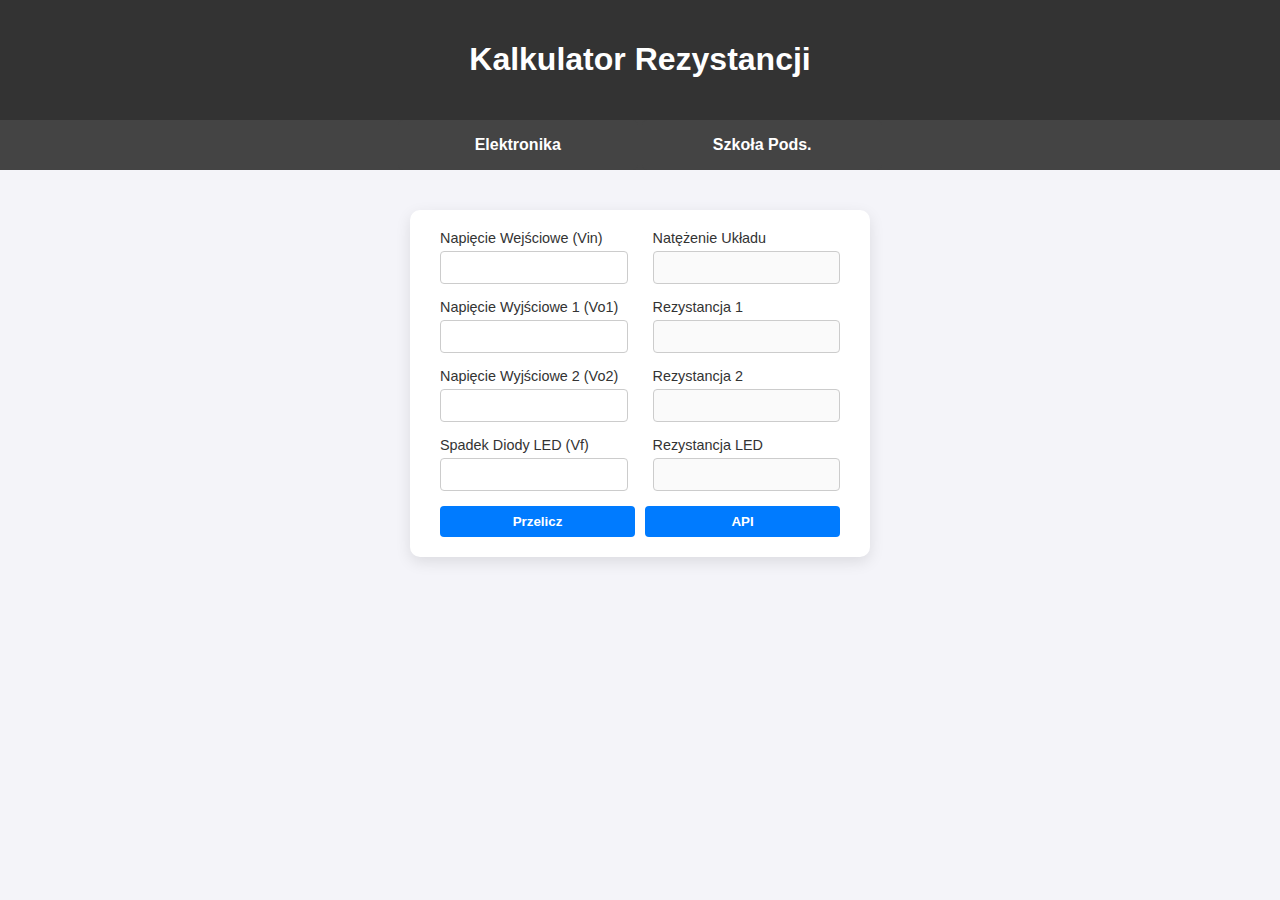
<file: ResistanceCalculator/index.html>
<!doctype html>
<html lang="en">
  <head>
    <meta charset="UTF-8" />
    <meta name="title" content="Kalkulator Rezystancji" />
    <meta name="viewport" content="width=device-width, initial-scale=1.0" />
    <title>Document</title>
    <script src="script.js"></script>
    <script src="/global/scripts/navbar.js"></script>
    <style>
      body {
        font-family: "Segoe UI", Tahoma, Geneva, Verdana, sans-serif;
        background: #f4f4f9;
        margin: 0;
        padding: 0px;
        display: block;
        justify-content: center;
      }

      /* Card container for the form */
      .form-card {
        background: white;
        padding: 20px 30px;
        border-radius: 10px;
        box-shadow: 0 5px 15px rgba(0, 0, 0, 0.1);
        display: grid;
        grid-template-columns: repeat(auto-fit, minmax(180px, 1fr));
        gap: 15px 25px;
        margin: 0 auto;
        max-width: 400px; /* albo 900px jak wolisz */
        margin: 40px auto; /* wyśrodkowanie + odstęp od góry */
      }

      /* Each input+label container */
      .input-group {
        display: flex;
        flex-direction: column;
      }

      .input-group label {
        font-size: 0.9rem;
        margin-bottom: 5px;
        color: #333;
      }

      input {
        padding: 8px 10px;
        border: 1px solid #ccc;
        border-radius: 4px;
        transition: 0.3s;
      }

      input:focus {
        border-color: #007bff;
        outline: none;
        box-shadow: 0 0 5px rgba(0, 123, 255, 0.3);
      }

      .form-card button {
        padding: 8px 16px;
        border: none;
        background-color: #007bff;
        color: white;
        font-weight: bold;
        border-radius: 4px;
        cursor: pointer;
        transition: 0.3s;
        width: 100%;
      }

      .form-card button:hover {
        background-color: #0056b3;
      }

      .form-card .button-group {
        grid-column: span 2;
        display: flex;
        gap: 10px;
      }

      @media (max-width: 500px) {
        .form-card {
          grid-template-columns: 1fr;
        }
      }
    </style>
  </head>
  <body>
    <div class="form-card">
      <div class="input-group">
        <label for="Vin">Napięcie Wejściowe (Vin)</label>
        <input type="number" id="Vin" />
      </div>

      <div class="input-group">
        <label for="PM">Natężenie Układu</label>
        <input id="PM" disabled />
      </div>

      <div class="input-group">
        <label for="Vo1">Napięcie Wyjściowe 1 (Vo1)</label>
        <input type="number" id="Vo1" />
      </div>

      <div class="input-group">
        <label for="R1">Rezystancja 1</label>
        <input id="R1" disabled />
      </div>

      <div class="input-group">
        <label for="Vo2">Napięcie Wyjściowe 2 (Vo2)</label>
        <input type="number" id="Vo2" />
      </div>

      <div class="input-group">
        <label for="R2">Rezystancja 2</label>
        <input id="R2" disabled />
      </div>

      <div class="input-group">
        <label for="Vf">Spadek Diody LED (Vf)</label>
        <input type="number" id="Vf" />
      </div>

      <div class="input-group">
        <label for="RL">Rezystancja LED</label>
        <input id="RL" disabled />
      </div>

      <div class="button-group">
        <button id="calc">Przelicz</button>
        <button id="api">API</button>
      </div>
    </div>
  </body>
</html>
</file>
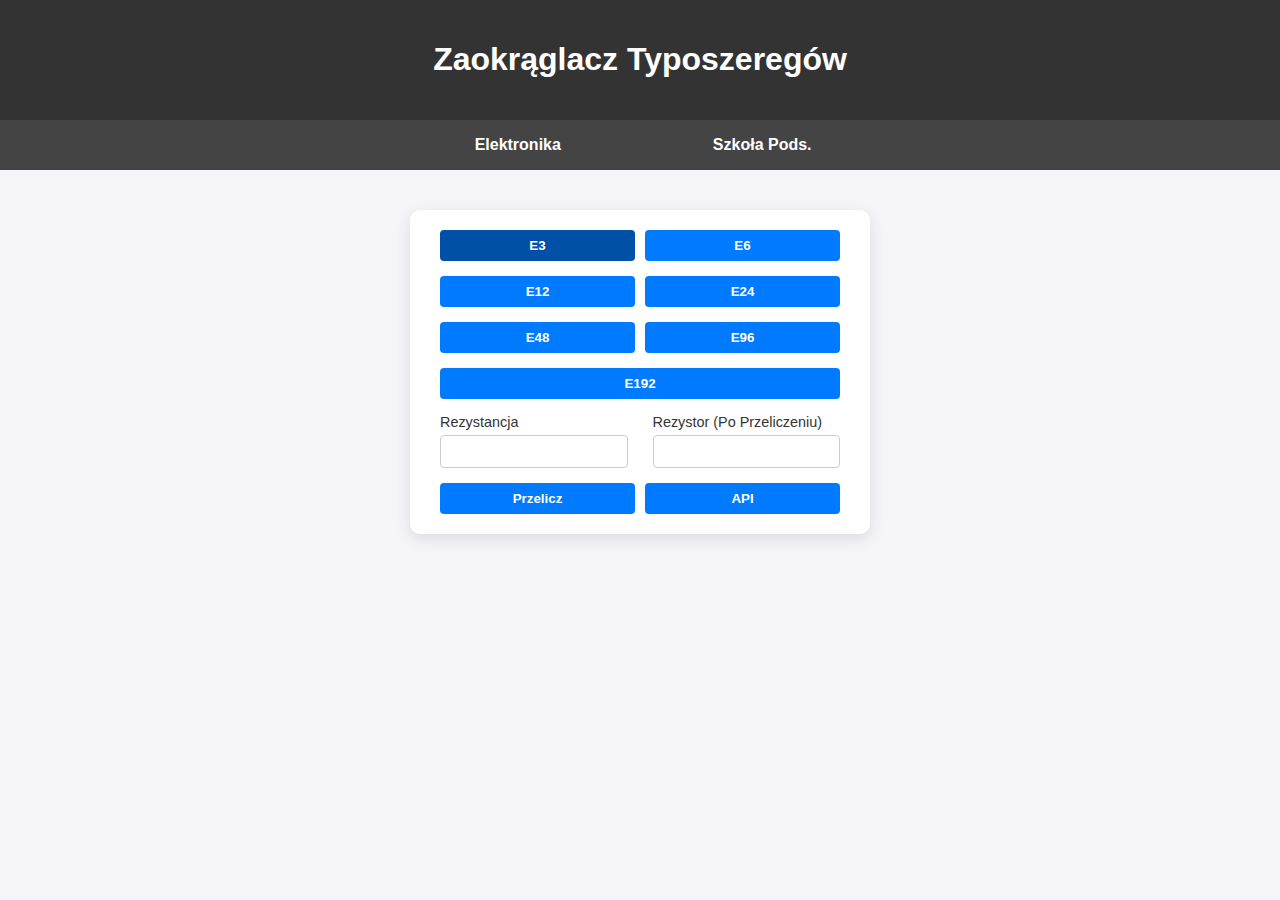
<file: ResistorRounder/index.html>
<!doctype html>
<html lang="en">
  <head>
    <meta charset="UTF-8" />
    <meta name="title" content="Zaokrąglacz Typoszeregów" />
    <meta name="viewport" content="width=device-width, initial-scale=1.0" />
    <title>Document</title>

    <script src="rezystory.js"></script>
    <script src="/global/scripts/navbar.js"></script>
    <style>
      body {
        font-family: "Segoe UI", Tahoma, Geneva, Verdana, sans-serif;
        background: #f4f4f9;
        margin: 0;
        padding: 0px;
        display: block;
        justify-content: center;
      }

      /* Card container for the form */
      .form-card {
        background: white;
        padding: 20px 30px;
        border-radius: 10px;
        box-shadow: 0 5px 15px rgba(0, 0, 0, 0.1);
        display: grid;
        grid-template-columns: repeat(auto-fit, minmax(180px, 1fr));
        gap: 15px 25px;
        margin: 0 auto;
        max-width: 400px; /* albo 900px jak wolisz */
        margin: 40px auto; /* wyśrodkowanie + odstęp od góry */
      }

      /* Each input+label container */
      .input-group {
        display: flex;
        flex-direction: column;
      }

      .input-group label {
        font-size: 0.9rem;
        margin-bottom: 5px;
        color: #333;
      }

      input {
        padding: 8px 10px;
        border: 1px solid #ccc;
        border-radius: 4px;
        transition: 0.3s;
      }

      input:focus {
        border-color: #007bff;
        outline: none;
        box-shadow: 0 0 5px rgba(0, 123, 255, 0.3);
      }

      .form-card button {
        padding: 8px 16px;
        border: none;
        background-color: #007bff;
        color: white;
        font-weight: bold;
        border-radius: 4px;
        cursor: pointer;
        transition: 0.3s;
        width: 100%;
      }

      .form-card button:disabled {
        background-color: #0050a7;
        color: white;
      }

      .form-card button:hover {
        background-color: #0056b3;
      }

      .button-group {
        grid-column: span 2;
        display: flex;
        gap: 10px;
      }

      @media (max-width: 500px) {
        .form-card {
          grid-template-columns: 1fr;
        }
      }
    </style>
  </head>
  <body>
    <div class="form-card">
      <div class="button-group">
        <button id="E3" disabled>E3</button>
        <button id="E6">E6</button>
      </div>
      <div class="button-group">
        <button id="E12">E12</button>
        <button id="E24">E24</button>
      </div>
      <div class="button-group">
        <button id="E48">E48</button>
        <button id="E96">E96</button>
      </div>
      <div class="button-group">
        <button id="E192">E192</button>
      </div>
      <div class="input-group">
        <label for="R">Rezystancja</label>
        <input id="R" />
      </div>
      <div class="input-group">
        <label for="Ro">Rezystor (Po Przeliczeniu)</label>
        <input id="Ro" />
      </div>
      <div class="button-group">
        <button id="calc">Przelicz</button>
        <button id="api">API</button>
      </div>
    </div>

    <script src="script.js"></script>
  </body>
</html>
</file>
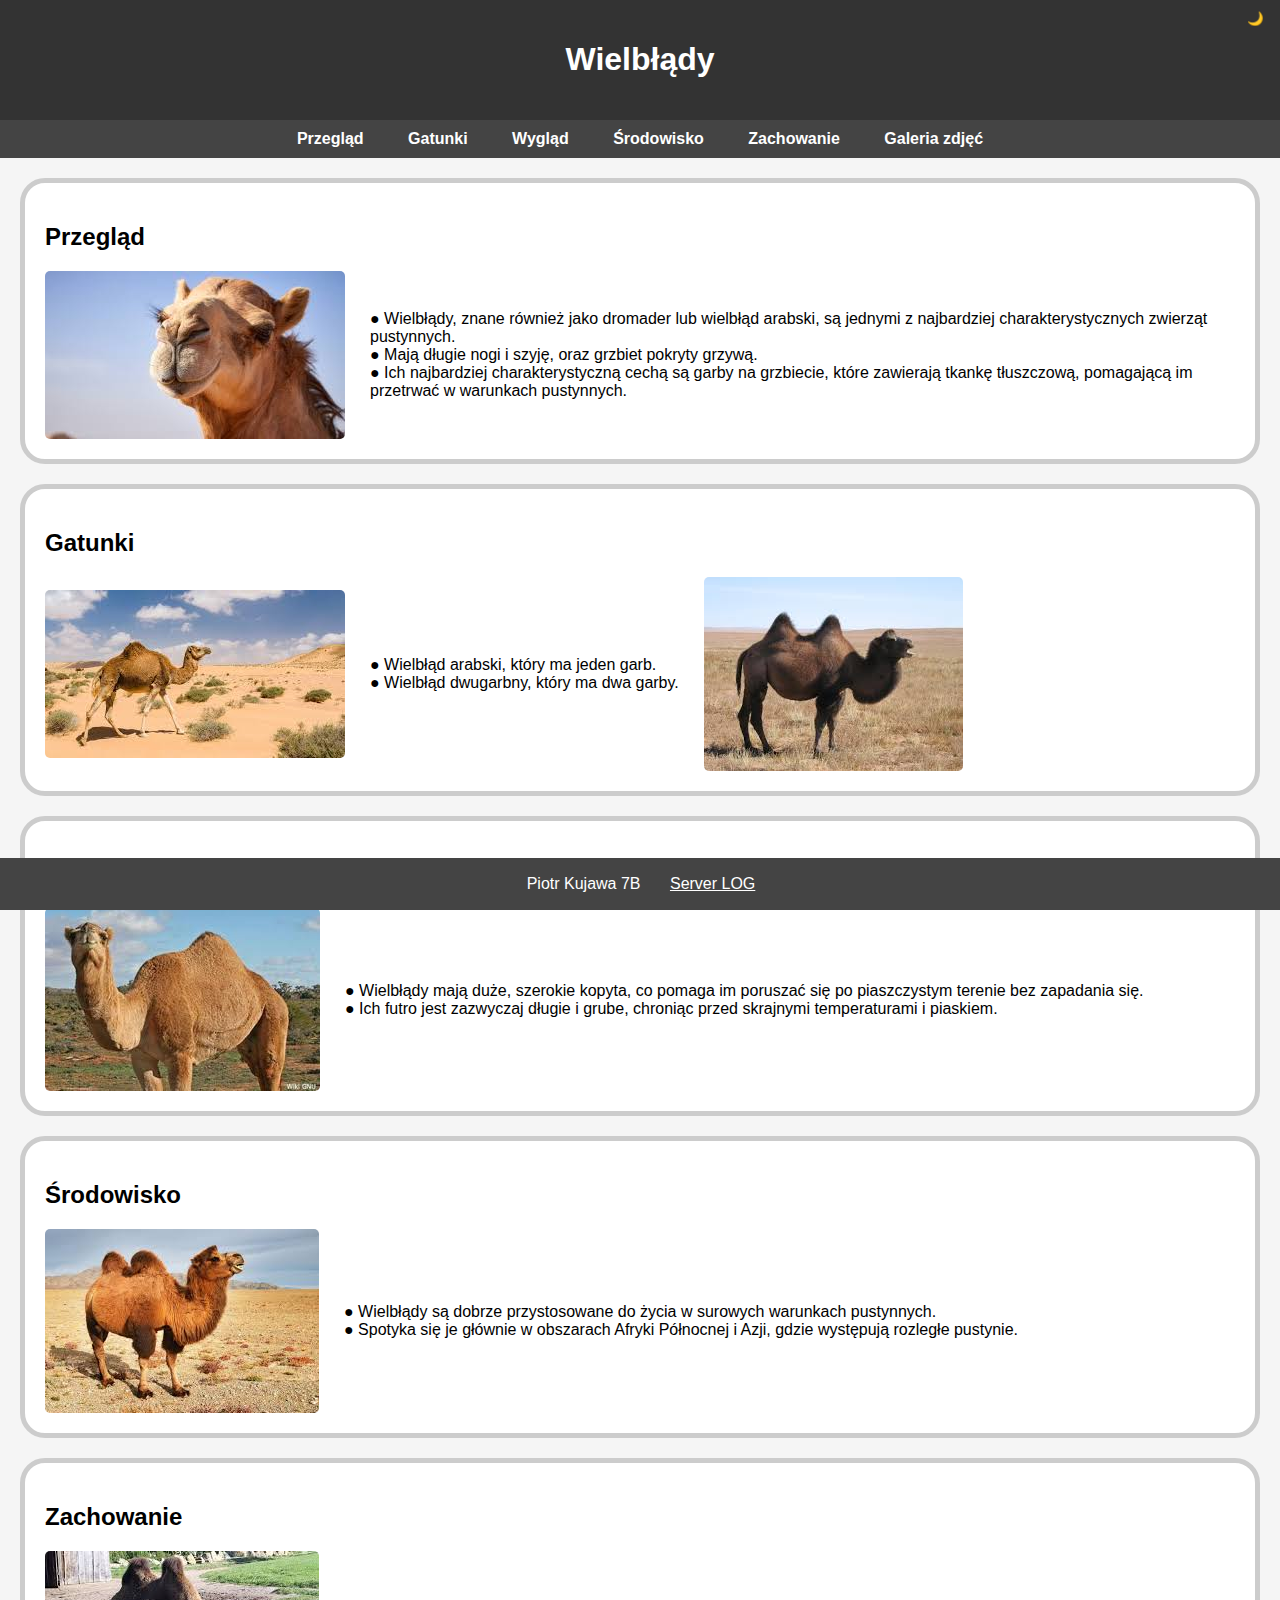
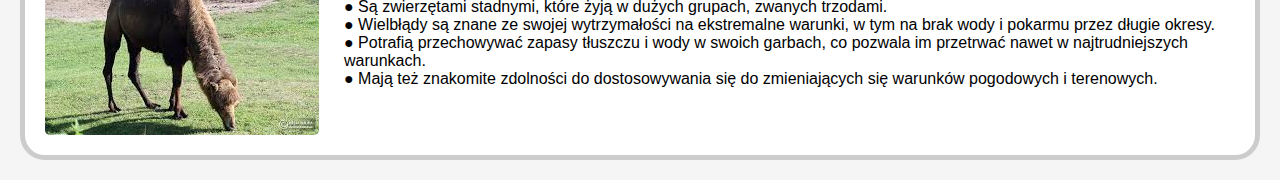
<file: SzkolaPods/index.html>
<!DOCTYPE html>
<html lang="pl">

<head>
    <noscript>
        <meta http-equiv="refresh" content="0; URL=../NoJS">
    </noscript>
    <link rel="stylesheet" href="css/UI.css">
    <title>Wielbłądy</title>
    <link rel="icon" type="icon" href="../img/favicon.ico">
    <script src="script/darkmode.js"></script>

</head>

<body>
    
    <header>
        <h1>Wielbłądy</h1>
    </header>
    
    <nav>
        <a href="#przegląd">Przegląd</a>
        <a href="#gatunek">Gatunki</a>
        <a href="#wygląd">Wygląd</a>
        <a href="#habitat">Środowisko</a>
        <a href="#zachowanie">Zachowanie</a>
        <a href="galeria/">Galeria zdjęć</a>

        <!-- <a id="ad-href" href="#"><img id="ad-img" src=#></a>
        
        <script>
    
            RandomAd();
    
            setInterval(RandomAd, 30000)
    
        </script> -->
        
    </nav>
    
    
    <section id="przegląd">
        <h2>Przegląd</h2>
        <div class="div_image">
            <img src="img/WB1.jpg" class="lewo">
            <p> ● Wielbłądy, znane również jako dromader lub wielbłąd arabski, są jednymi z najbardziej
                charakterystycznych zwierząt pustynnych.<br>
                ● Mają długie nogi i szyję, oraz grzbiet pokryty grzywą.<br>
                ● Ich najbardziej charakterystyczną cechą są garby na grzbiecie, które zawierają tkankę tłuszczową,
                pomagającą im przetrwać w warunkach pustynnych.<br></p>
        </div>
    </section>

    <section id="gatunek">
        <h2>Gatunki</h2>
        <div class="div_image">
            <img src="img/WB2.jpg" class="lewo">
            <p>● Wielbłąd arabski, który ma jeden garb. <br>
                ● Wielbłąd dwugarbny, który ma dwa garby.</p>
            <img src="img/WB3.jpg" class="prawo">
        </div>
    </section>

    <section id="wygląd">
        <h2>Wygląd</h2>
        <div class="div_image">
            <img src="img/WB4.jpg" class="lewo">
            <p> ● Wielbłądy mają duże, szerokie kopyta, co pomaga im poruszać się po piaszczystym terenie bez zapadania
                się.<br>
                ● Ich futro jest zazwyczaj długie i grube, chroniąc przed skrajnymi temperaturami i piaskiem.<br></p>
        </div>
    </section>


    <section id="habitat">
        <h2>Środowisko</h2>
        <div class="div_image">
            <img src="img/WB5.jpg" class="lewo">
            <p> ● Wielbłądy są dobrze przystosowane do życia w surowych warunkach pustynnych.<br>
                ● Spotyka się je głównie w obszarach Afryki Północnej i Azji, gdzie występują rozległe pustynie.<br></p>
        </div>
    </section>

    <section id="zachowanie">
        <h2>Zachowanie</h2>
        <div class="div_image">
            <img src="img/WB6.jpg" class="lewo">
            <p> ● Są zwierzętami stadnymi, które żyją w dużych grupach, zwanych trzodami.<br>
                ● Wielbłądy są znane ze swojej wytrzymałości na ekstremalne warunki, w tym na brak wody i pokarmu przez
                długie okresy.<br>
                ● Potrafią przechowywać zapasy tłuszczu i wody w swoich garbach, co pozwala im przetrwać nawet w
                najtrudniejszych warunkach.<br>
                ● Mają też znakomite zdolności do dostosowywania się do zmieniających się warunków pogodowych i
                terenowych.<br>
            </p>
        </div>
    </section>

    <footer>
        <p><a style="text-decoration: none; color: #fff" href="mailto:piotrkujawa2010@outlook.com">Piotr Kujawa 7B <a
                    style="margin-left:25px; color:white" href="../../logs/">Server LOG</a></p>
    </footer>

    <button class="dark-mode-toggle" onclick="toggleDarkMode()">🌙</button>
      

</body>

</html>
</file>
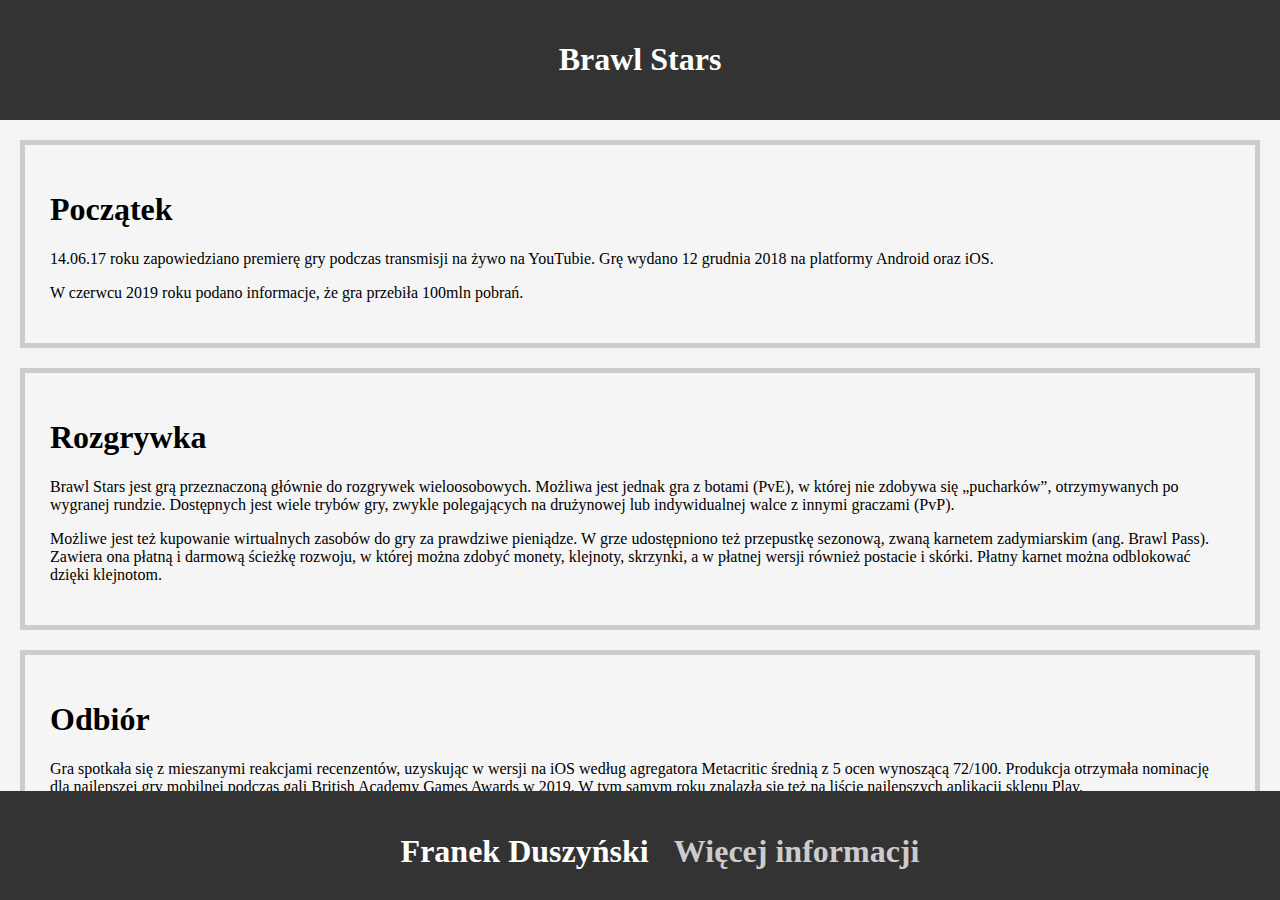
<file: SzkolaPods/frunek/index.html>
<!DOCTYPE html>
<html lang="pl">
<head>
    <meta charset="UTF-8">
    <meta name="viewport" content="width=device-width, initial-scale=1.0">
    <title>Strona Internetowa</title>
</head>
<body style="background-color: whitesmoke; margin:0px">

<header style="background-color: #333; color: #fff; padding: 20px; text-align: center"> <h1>Brawl Stars</h1> </header>

<div style="border: solid 5px #ccc; margin:20px; padding:25px">
    <h1><span>
        Początek
    </span></h1>
    <p>
        14.06.17 roku zapowiedziano premierę gry podczas transmisji na żywo na YouTubie. Grę wydano 12 grudnia 2018 na platformy Android oraz iOS.
    </p>
    <p>
        W czerwcu 2019 roku podano informacje, że gra przebiła 100mln pobrań.
    </p>
</div>
    
<div style="border: solid 5px #ccc; margin:20px; padding:25px">
    <h1><span>
        Rozgrywka
    </span></h1>
    <p>
        Brawl Stars jest grą przeznaczoną głównie do rozgrywek wieloosobowych. Możliwa jest jednak gra z botami (PvE), w której nie zdobywa się „pucharków”, otrzymywanych po wygranej rundzie. Dostępnych jest wiele trybów gry, zwykle polegających na drużynowej lub indywidualnej walce z innymi graczami (PvP).
    </p>
    <p>
        Możliwe jest też kupowanie wirtualnych zasobów do gry za prawdziwe pieniądze. W grze udostępniono też przepustkę sezonową, zwaną karnetem zadymiarskim (ang. Brawl Pass). Zawiera ona płatną i darmową ścieżkę rozwoju, w której można zdobyć monety, klejnoty, skrzynki, a w płatnej wersji również postacie i skórki. Płatny karnet można odblokować dzięki klejnotom.
    </p>
</div>
    
<div style="border: solid 5px #ccc; margin:20px; padding:25px">
    <h1><span>
        Odbiór
    </span></h1>
    <p>
        Gra spotkała się z mieszanymi reakcjami recenzentów, uzyskując w wersji na iOS według agregatora Metacritic średnią z 5 ocen wynoszącą 72/100. Produkcja otrzymała nominację dla najlepszej gry mobilnej podczas gali British Academy Games Awards w 2019. W tym samym roku znalazła się też na liście najlepszych aplikacji sklepu Play.
    </p>
</div>
    
<footer style="background-color: #333; color: #fff; padding: 20px; text-align: center; margin-bottom:-1px; position: fixed; width: 100%; bottom: -10px";>
    <h1>
        Franek Duszyński &ThickSpace;
        <a href="https://pl.wikipedia.org/wiki/Brawl_Stars" target="about:blank" style="text-decoration: none; color:#ccc; cursor:alias">
            Więcej informacji
        </a>
    </h1>
</footer>

</body>
</html>
</file>
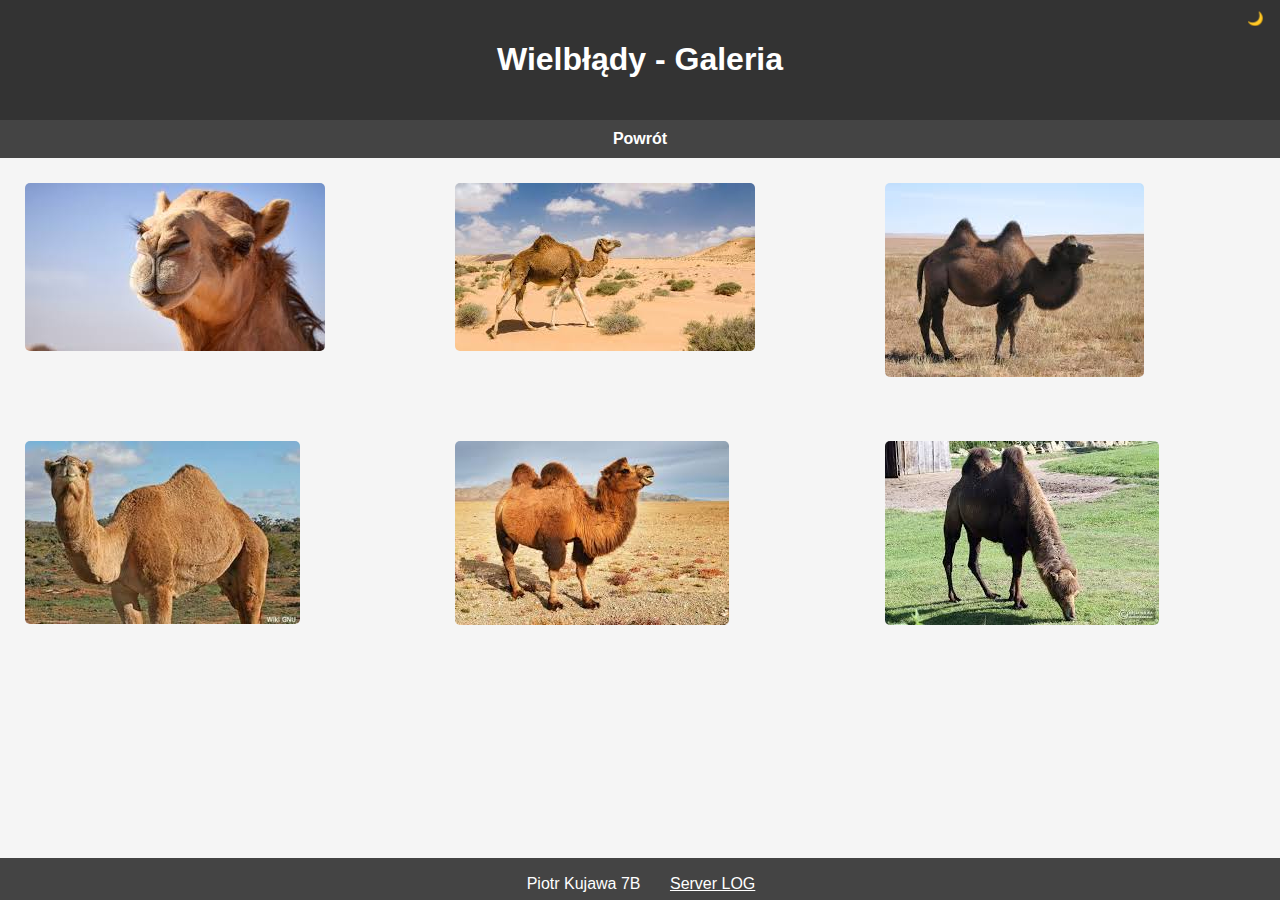
<file: SzkolaPods/galeria/index.html>
<!DOCTYPE html>

<html lang="pl">

    <head>
        <noscript><meta http-equiv="refresh" content="0; URL=../Nojs"></noscript>
        <link rel="stylesheet" href="../css/UI.css">
        <link rel="icon" type="icon" href="/img/favicon.ico">
        <title>Wielbłądy</title>
        <script src="../script/darkmode.js"></script>
    </head>

    <header>
        <h1>Wielbłądy - Galeria</h1>
    </header>

    <nav>
        <a href="../">Powrót</a>
        
        <!-- <a id="ad-href" href="#"><img id="ad-img" src=#></a>
        <script>
            RandomAd();
            setInterval(RandomAd, 15000)
        </script> -->

    </nav>
<body>


<div class="galeria">

    <a href="../img/WB1.jpg" download="Wielbład.jpg">
        <img src="../img/WB1.jpg" style="margin: 25px">
    </a>
    <a href="../img/WB2.jpg" download="Wielbład.jpg">
        <img src="../img/WB2.jpg" style="margin: 25px">
    </a>
    <a href="../img/WB3.jpg" download="Wielbład.jpg">
        <img src="../img/WB3.jpg" style="margin: 25px">
    </a>
    <a href="../img/WB4.jpg" download="Wielbład.jpg">
        <img src="../img/WB4.jpg" style="margin: 25px">
    </a>
    <a href="../img/WB5.jpg" download="Wielbład.jpg">
        <img src="../img/WB5.jpg" style="margin: 25px">
    </a>
    <a href="../img/WB6.jpg" download="Wielbład.jpg">
        <img src="../img/WB6.jpg" style="margin: 25px">
    </a>

    </div>

</body>

<footer>
    <p><a style="text-decoration: none; color: #fff" href="mailto:piotrkujawa2010@outlook.com">Piotr Kujawa 7B                <a style="margin-left:25px; color:white" href="../../logs/">Server LOG</a></p> 
</footer>

<button class="dark-mode-toggle" onclick="toggleDarkMode()">🌙</button>

</html>
</file>
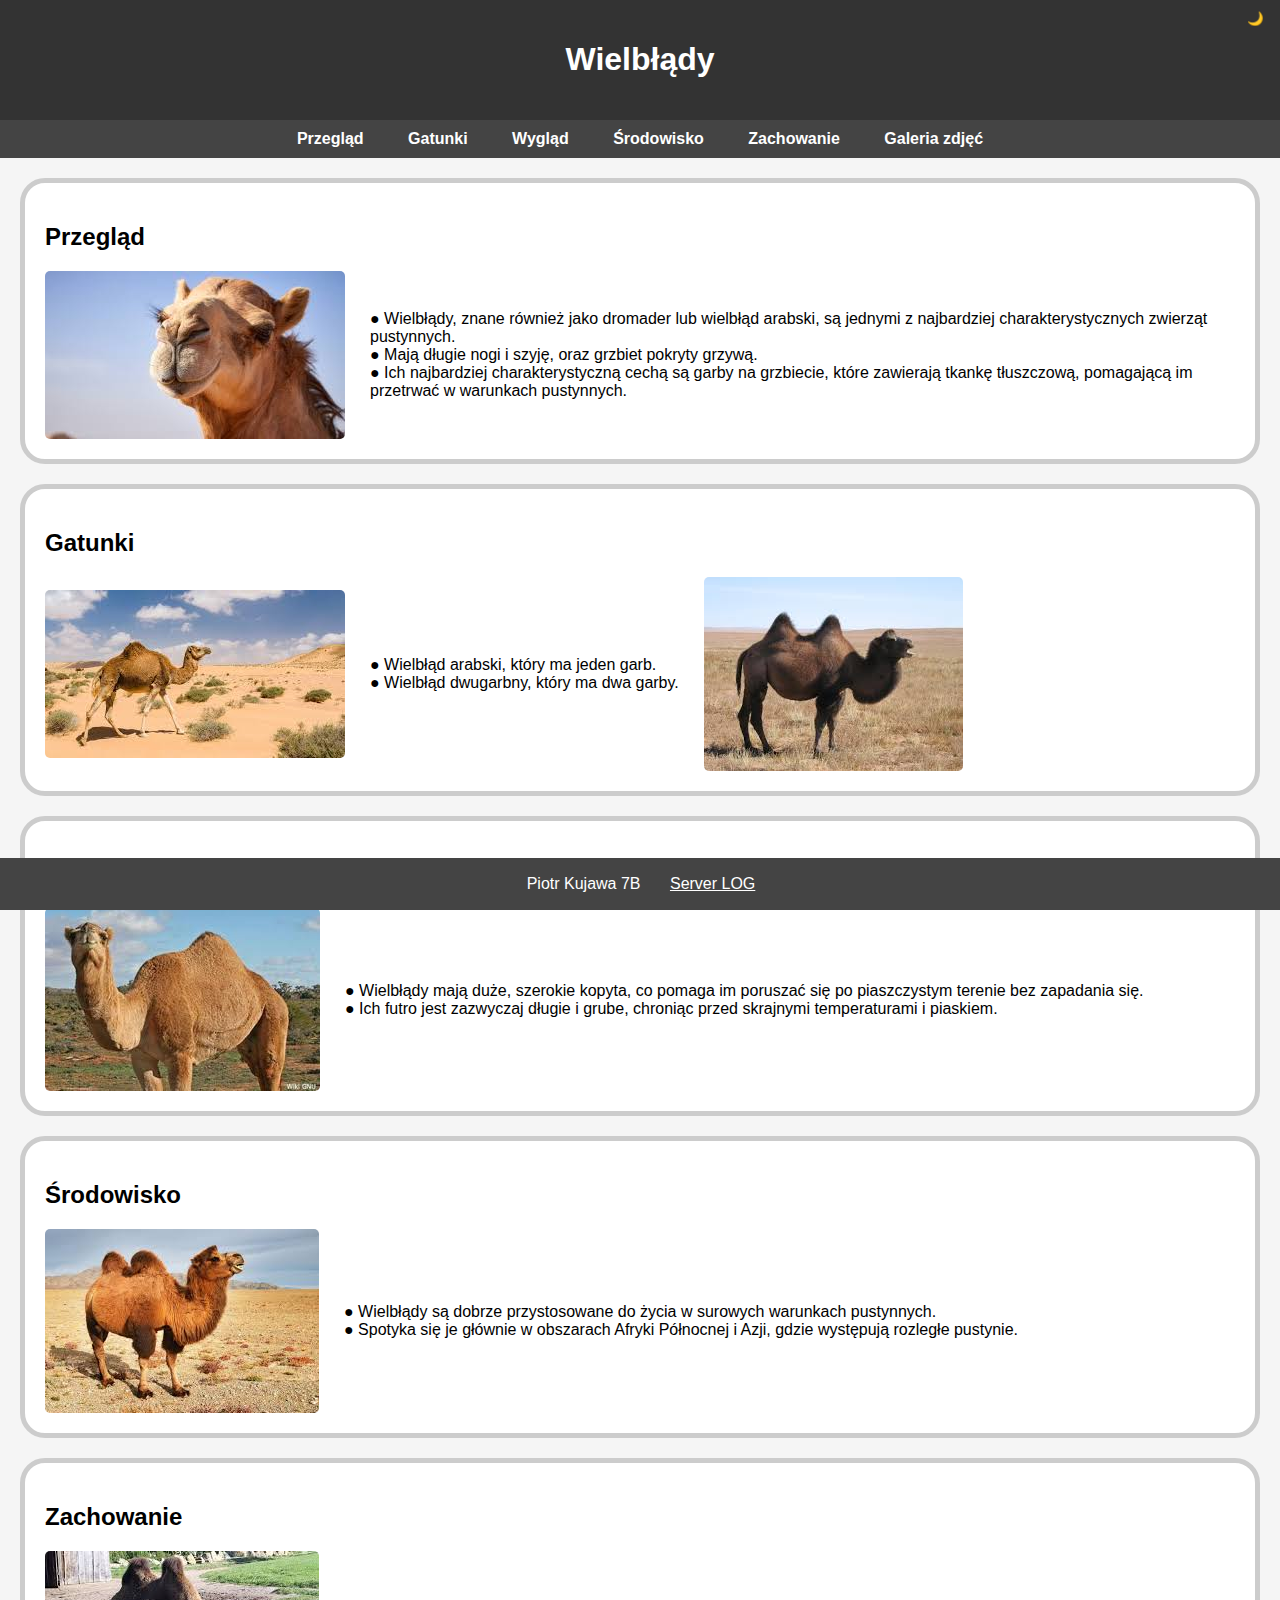
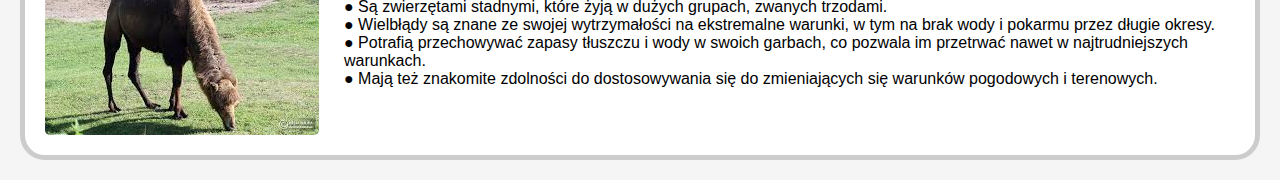
<file: SzkolaPods/logs/index.html>
<html>
  <script src="../script/darkmode.js"></script>
  <script>
    let pass; // Declare pass variable outside if blocks

      pass = prompt("Podaj Hasło:", "123");
  
      if (pass == "qwerty") {

      console.log("Welcome Creator");

    } else {
      reload("../");
    }
    function LogOut() {
      reload("../");
    }
  </script>

  <head>
    <title>Server LOG</title>
  </head>

  <body>
    <a onclick='reload("../")' style="cursor: pointer;"> Back </a>

    <iframe src="latest.log" width="100%" height="100%"></iframe>
  </body>
</html>
</file>
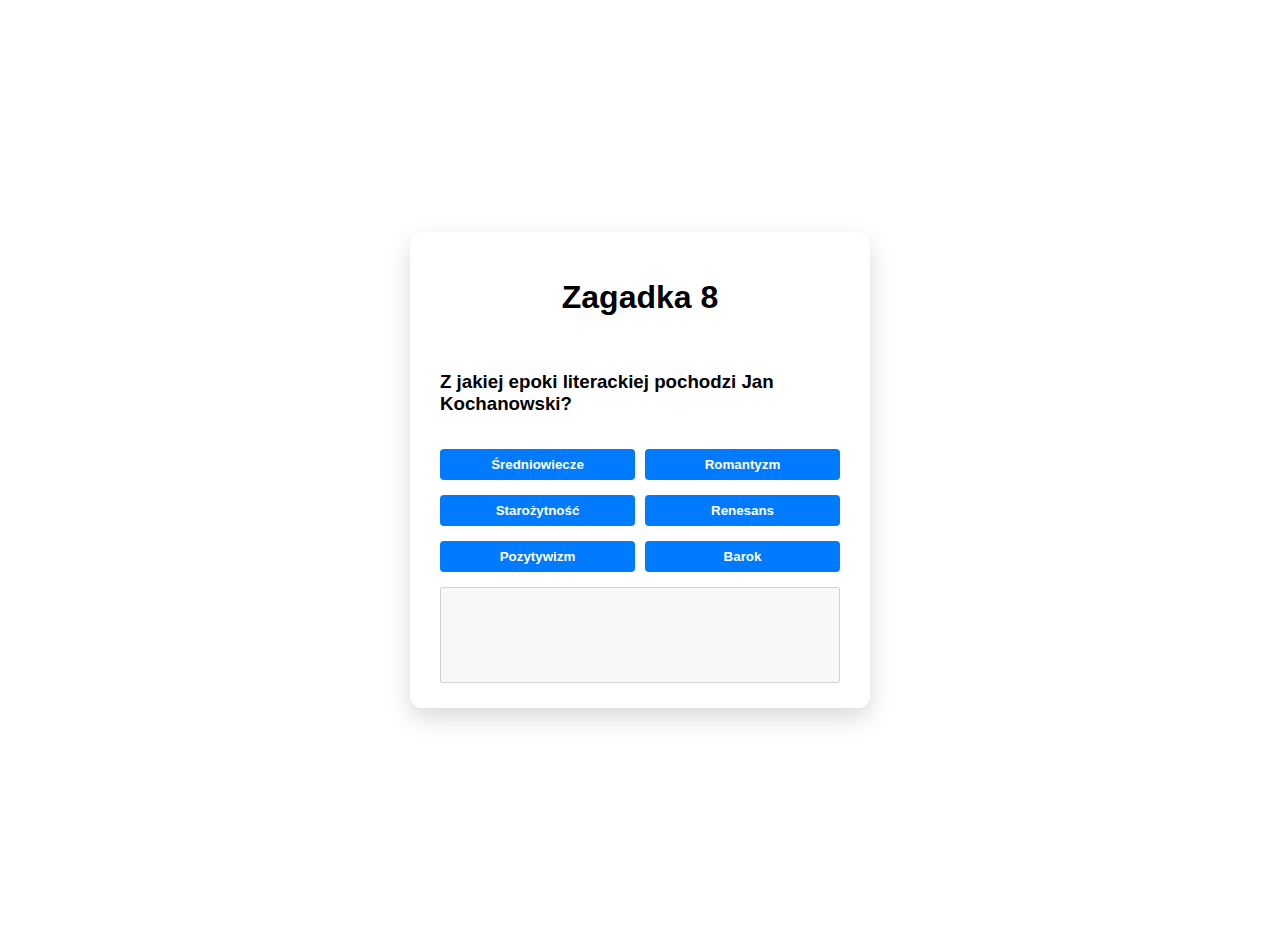
<file: Polski/EscapeRoom/zagad/cw2B52UQhq/index.html>
<!doctype html>
<html lang="en">
  <head>
    <meta charset="UTF-8" />
    <meta name="viewport" content="width=device-width, initial-scale=1.0" />
    <title>Document</title>
    <script src="scr.js"></script>
    <link rel="stylesheet" href="../../style.css" />
  </head>
  <body>
      <div class="form-card">
        <h1>Zagadka 8</h1>
        <h3>Z jakiej epoki literackiej pochodzi Jan Kochanowski?</h3>
      <div class="button-group">
        <button id="1">void;</button>
        <button id="2">void;</button>
      </div>
      <div class="button-group">
        <button id="3">void;</button>
        <button id="4">void;</button>
      </div>
      <div class="button-group">
        <button id="5">void;</button>
        <button id="6">void;</button>
      </div>
      <div class="input-group">
        <textarea id="odp" disabled="true" style="resize: none; height:90px;overflow:hidden"></textarea>
      </div>
    </div>
  </body>
</html>
</file>
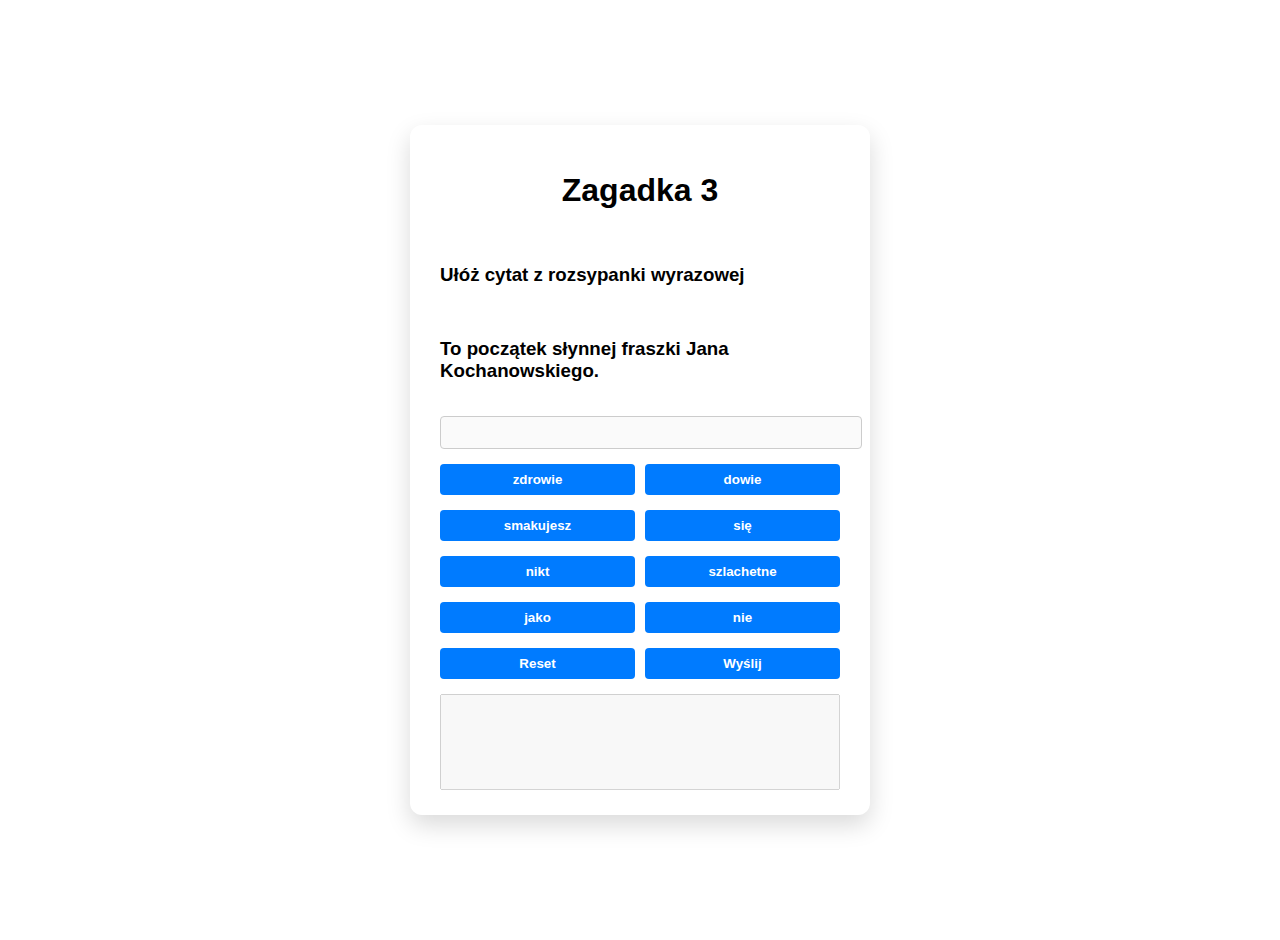
<file: Polski/EscapeRoom/zagad/czcw4VwaeI/index.html>
<!doctype html>
<html lang="en">
  <head>
    <meta charset="UTF-8" />
    <meta name="viewport" content="width=device-width, initial-scale=1.0" />
    <title>Document</title>
    <script src="scr.js"></script>
    <link rel="stylesheet" href="../../style.css" />
  </head>
  <body>
      <div class="form-card">
        <h1>Zagadka 3</h1>
        <h3>Ułóż cytat z rozsypanki wyrazowej</h3>
        <h3>To początek słynnej fraszki Jana Kochanowskiego.</h3>
      <div class="input-group">
        <input id="st" disabled="true" />
        <!-- <textarea id="st" disabled="true" style="resize: none; height:90px;overflow:hidden"></textarea> -->
      </div>
      <div class="button-group">
        <button id="1">void;</button>
        <button id="2">void;</button>
      </div>
      <div class="button-group">
        <button id="3">void;</button>
        <button id="4">void;</button>
      </div>
      <div class="button-group">
        <button id="5">void;</button>
        <button id="6">void;</button>
      </div>
      <div class="button-group">
        <button id="7">void;</button>
        <button id="8">void;</button>
      </div>
      <div class="button-group">
        <button id="RST">void;</button>
        <button id="SUB">void;</button>
      </div>
      <div class="input-group">
        <textarea id="odp" disabled="true" style="resize: none; height:90px;overflow:hidden"></textarea>
      </div>
    </div>
  </body>
</html>
</file>
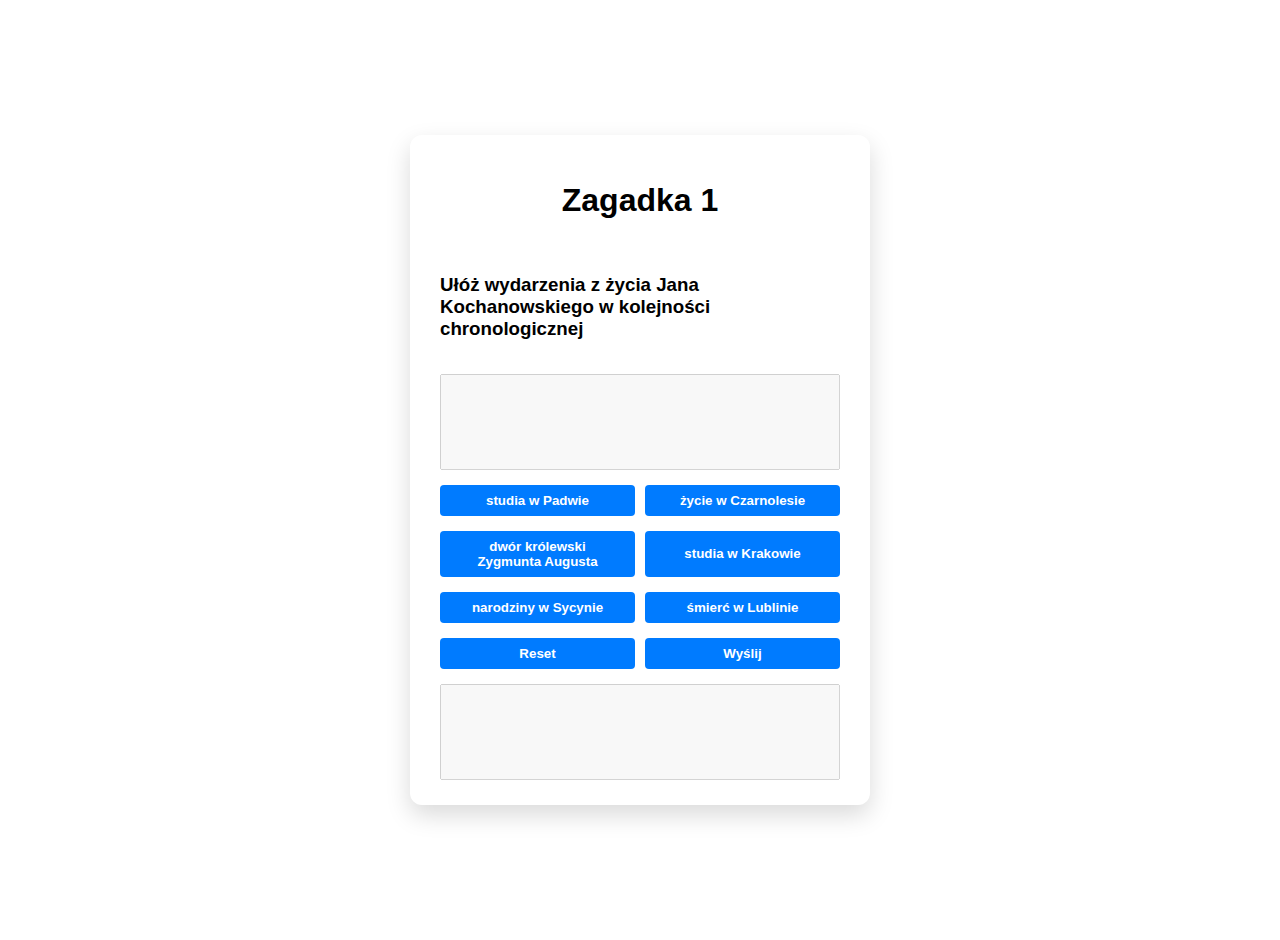
<file: Polski/EscapeRoom/zagad/FUIuQKutks/index.html>
<!doctype html>
<html lang="en">
  <head>
    <meta charset="UTF-8" />
    <meta name="viewport" content="width=device-width, initial-scale=1.0" />
    <title>Document</title>
    <script src="scr.js"></script>
    <link rel="stylesheet" href="../../style.css" />
  </head>
  <body>
      <div class="form-card">
        <h1>Zagadka 1</h1>
        <h3>Ułóż wydarzenia z życia Jana Kochanowskiego w kolejności chronologicznej</h3>
      <div class="input-group">
        <!-- <input id="st" disabled="true" /> -->
        <textarea id="st" disabled="true" style="resize: none; height:90px;overflow:hidden"></textarea>
      </div>
      <div class="button-group">
        <button id="1">void;</button>
        <button id="2">void;</button>
      </div>
      <div class="button-group">
        <button id="3">void;</button>
        <button id="4">void;</button>
      </div>
      <div class="button-group">
        <button id="5">void;</button>
        <button id="6">void;</button>
      </div>
      <div class="button-group">
        <button id="RST">void;</button>
        <button id="SUB">void;</button>
      </div>
      <div class="input-group">
        <textarea id="odp" disabled="true" style="resize: none; height:90px;overflow:hidden"></textarea>
      </div>
    </div>
  </body>
</html>
</file>
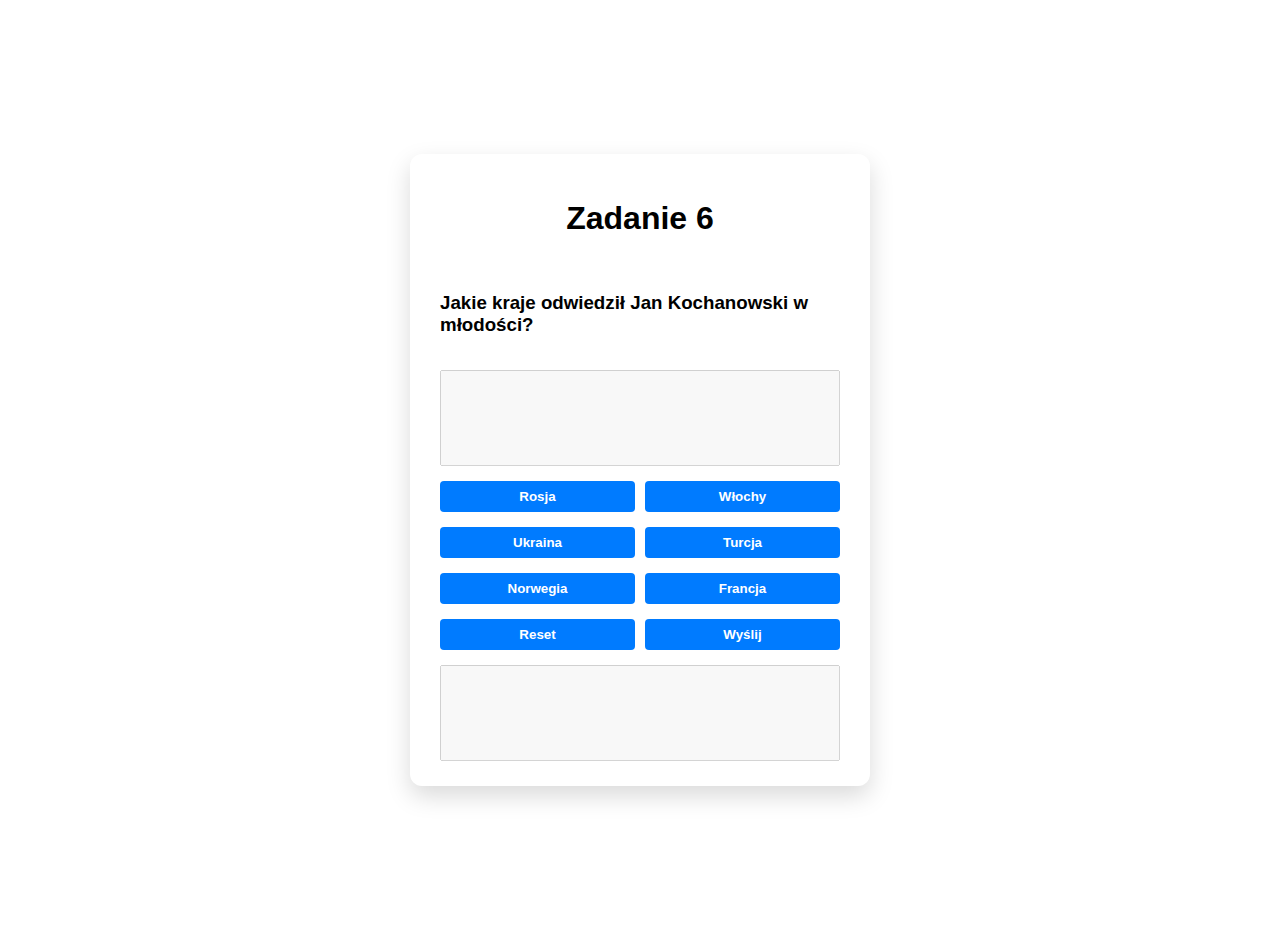
<file: Polski/EscapeRoom/zagad/I6LGHoknxK/index.html>
<!doctype html>
<html lang="en">
  <head>
    <meta charset="UTF-8" />
    <meta name="viewport" content="width=device-width, initial-scale=1.0" />
    <title>Document</title>
    <script src="scr.js"></script>
    <link rel="stylesheet" href="../../style.css" />
  </head>
  <body>
      <div class="form-card">
        <h1>Zadanie 6</h1>
        <h3>Jakie kraje odwiedził Jan Kochanowski w młodości?</h3>
      <div class="input-group">
        <!-- <input id="st" disabled="true" /> -->
        <textarea id="st" disabled="true" style="resize: none; height:90px;overflow:hidden"></textarea>
      </div>
      <div class="button-group">
        <button id="1">void;</button>
        <button id="2">void;</button>
      </div>
      <div class="button-group">
        <button id="3">void;</button>
        <button id="4">void;</button>
      </div>
      <div class="button-group">
        <button id="5">void;</button>
        <button id="6">void;</button>
      </div>
      <div class="button-group">
        <button id="RST">void;</button>
        <button id="SUB">void;</button>
      </div>
      <div class="input-group">
        <textarea id="odp" disabled="true" style="resize: none; height:90px;overflow:hidden"></textarea>
      </div>
    </div>
  </body>
</html>
</file>
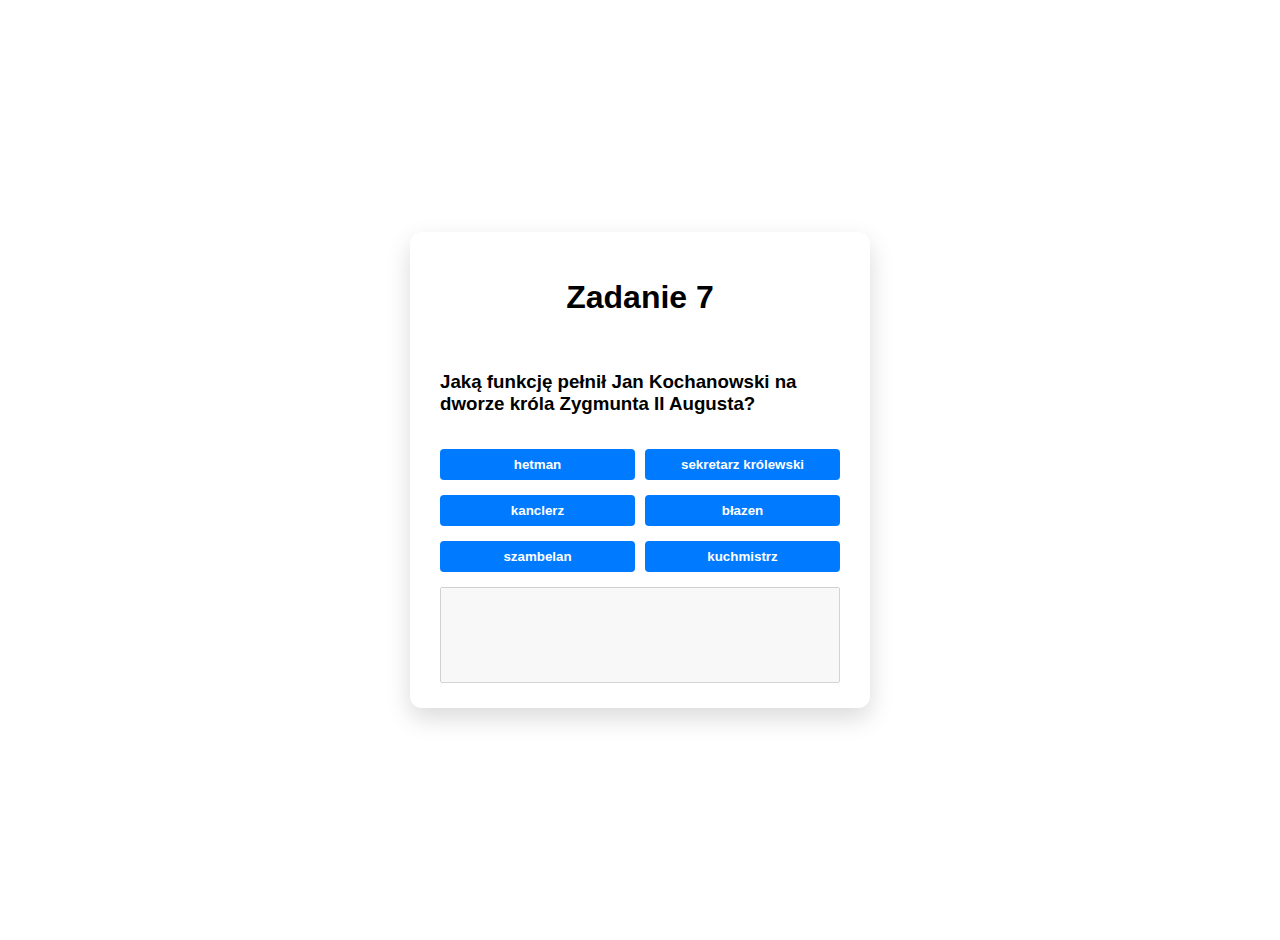
<file: Polski/EscapeRoom/zagad/inEcL3E9Ab/index.html>
<!doctype html>
<html lang="en">
  <head>
    <meta charset="UTF-8" />
    <meta name="viewport" content="width=device-width, initial-scale=1.0" />
    <title>Document</title>
    <script src="scr.js"></script>
    <link rel="stylesheet" href="../../style.css" />
  </head>
  <body>
      <div class="form-card">
        <h1>Zadanie 7</h1>
        <h3>Jaką funkcję pełnił Jan Kochanowski na dworze króla Zygmunta II Augusta?</h3>
      <div class="button-group">
        <button id="1">void;</button>
        <button id="2">void;</button>
      </div>
      <div class="button-group">
        <button id="3">void;</button>
        <button id="4">void;</button>
      </div>
      <div class="button-group">
        <button id="5">void;</button>
        <button id="6">void;</button>
      </div>
      <div class="input-group">
        <textarea id="odp" disabled="true" style="resize: none; height:90px;overflow:hidden"></textarea>
      </div>
    </div>
  </body>
</html>
</file>
<file: SzkolaPods/css/UI.css>
body {
  font-family: Arial, sans-serif;
  margin: 0;
  padding: 0;
  background-color: #f5f5f5;
  transition: background-color 0.5s ease;
}
body.dark-mode {
  background-color: #333;
  transition: 0.5s ease;
}

section.dark-mode {
  background-color: #333;
  border: 5px solid #444;
  color: #fff;
  transition: 0.5s ease;
}
header {
  background-color: #333;
  color: #fff;
  padding: 20px;
  text-align: center;
}

select {

  border: solid 3px #444;
  border-radius: 25px;
  background-color: #444;
  color: #fff;
  width: 20%;
  
}

select:hover {

  cursor: pointer;

}

select:focus {
  outline: none;
}

img {
  border: 1px;
  border-radius: 5px;
  max-width: 100%;
  height: auto;
  transition: 0.5s ease;
  margin-top: 10spx;
}

.galeria {
  display: grid;
  grid-template-columns: repeat(3, 1fr);
  grid-template-rows: repeat(auto, 1fr);
  grid-gap: 10px;
}
.prawo {
  margin-left: 25px;
  transition: 0.5s ease;
}
.lewo {
  margin-right: 25px;
  transition: 0.5s ease;
}

.div_image {
  display: flex;
  align-items: center;
}
nav {
  background-color: #444;
  padding: 10px 0;
  text-align: center;
}
nav a {
  color: #fff;
  text-decoration: none;
  padding: 10px 20px;
  font-weight: bold;
}
nav a:hover {
  background-color: #555;
}
section {
  text-align: left;
  border: 5px solid #ccc;
  border-radius: 25px;
  padding: 20px;
  margin: 20px;
  background-color: #fff;
  transition: 0.5s ease;
}

footer {
  background-color: #444;
  color: #fff;
  text-align: center;
  padding: 1px;
  position: fixed;
  bottom: -10px;
  width: 100%;

  opacity: 1;
  transition: 0.5s ease;
}

footer:hover {
  opacity: 0.25;
  transition: 0.5s ease;
}

.dark-mode-toggle {
  position: absolute;
  top: 10px;
  right: 10px;
  background-color: transparent;
  color: #fff;
  border: none;
  cursor: pointer;
  transition: 0;
}
</file>
<file: Polski/EscapeRoom/style.css>
body {
  margin: 0;
  min-height: 100vh; /* lepsze niż height */
  background-image: url("https://placehold.co/600x400");
  background-size: cover;
  background-position: center;
  background-repeat: no-repeat;

  font-family: "Segoe UI", Tahoma, Geneva, Verdana, sans-serif;
  padding: 20px;

  display: flex;
  justify-content: center;
  align-items: center; /* 🔥 DODAJ TO */
  flex-direction: column; /* żeby h1 było nad kartą */
}

/* wersja mobilna */
@media (max-width: 768px) {
  body {
    background-image: url("https://placehold.co/400x600");
  }
}

h1 {
  text-align: center;
}

.form-card {
  background: white;
  padding: 25px 30px;
  border-radius: 12px;
  box-shadow: 0 10px 25px rgba(0, 0, 0, 0.15);

  display: flex;
  flex-direction: column;
  gap: 15px;

  width: 100%;
  max-width: 400px; /* żeby nie było za szerokie */
}
.form-card button {
  padding: 8px 16px;
  border: none;
  background-color: #007bff;
  color: white;
  font-weight: bold;
  border-radius: 4px;
  cursor: pointer;
  transition: 0.3s;
  width: 100%;
}
.form-card button:disabled {
  background-color: #0050a7;
  color: white;
}
.form-card .button-group {
  display: grid;
  grid-template-columns: 1fr 1fr;
  gap: 10px;
}
.form-card button:hover {
  background-color: #0056b3;
}
.form-card .input-group {
  display: flex;
  flex-direction: column;
}

.form-card .input-group label {
  font-size: 0.9rem;
  margin-bottom: 5px;
  color: #333;
}

.form-card .input-group input {
  padding: 8px 10px;
  border: 1px solid #ccc;
  border-radius: 4px;
  transition: 0.3s;
  width: 100%;
}

.form-card input:focus {
  border-color: #007bff;
  outline: none;
  box-shadow: 0 0 5px rgba(0, 123, 255, 0.3);
}
</file>
